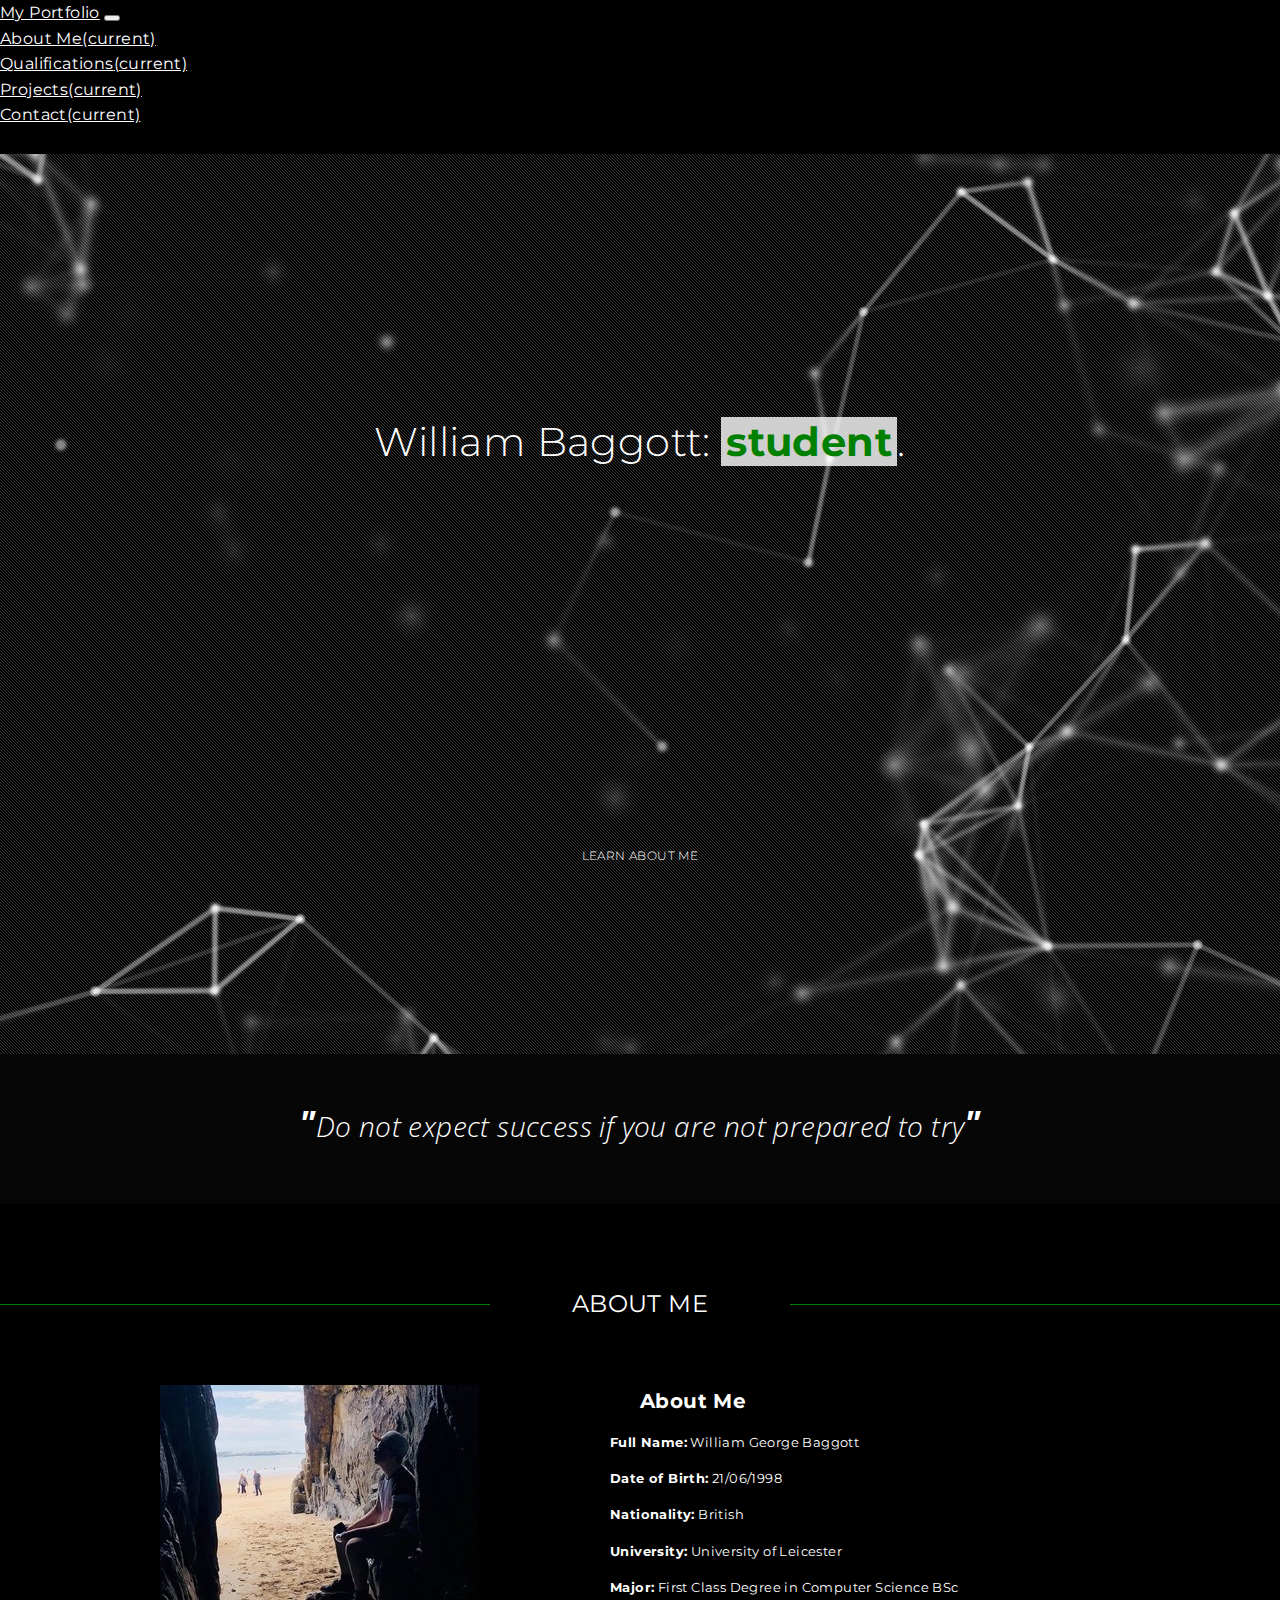
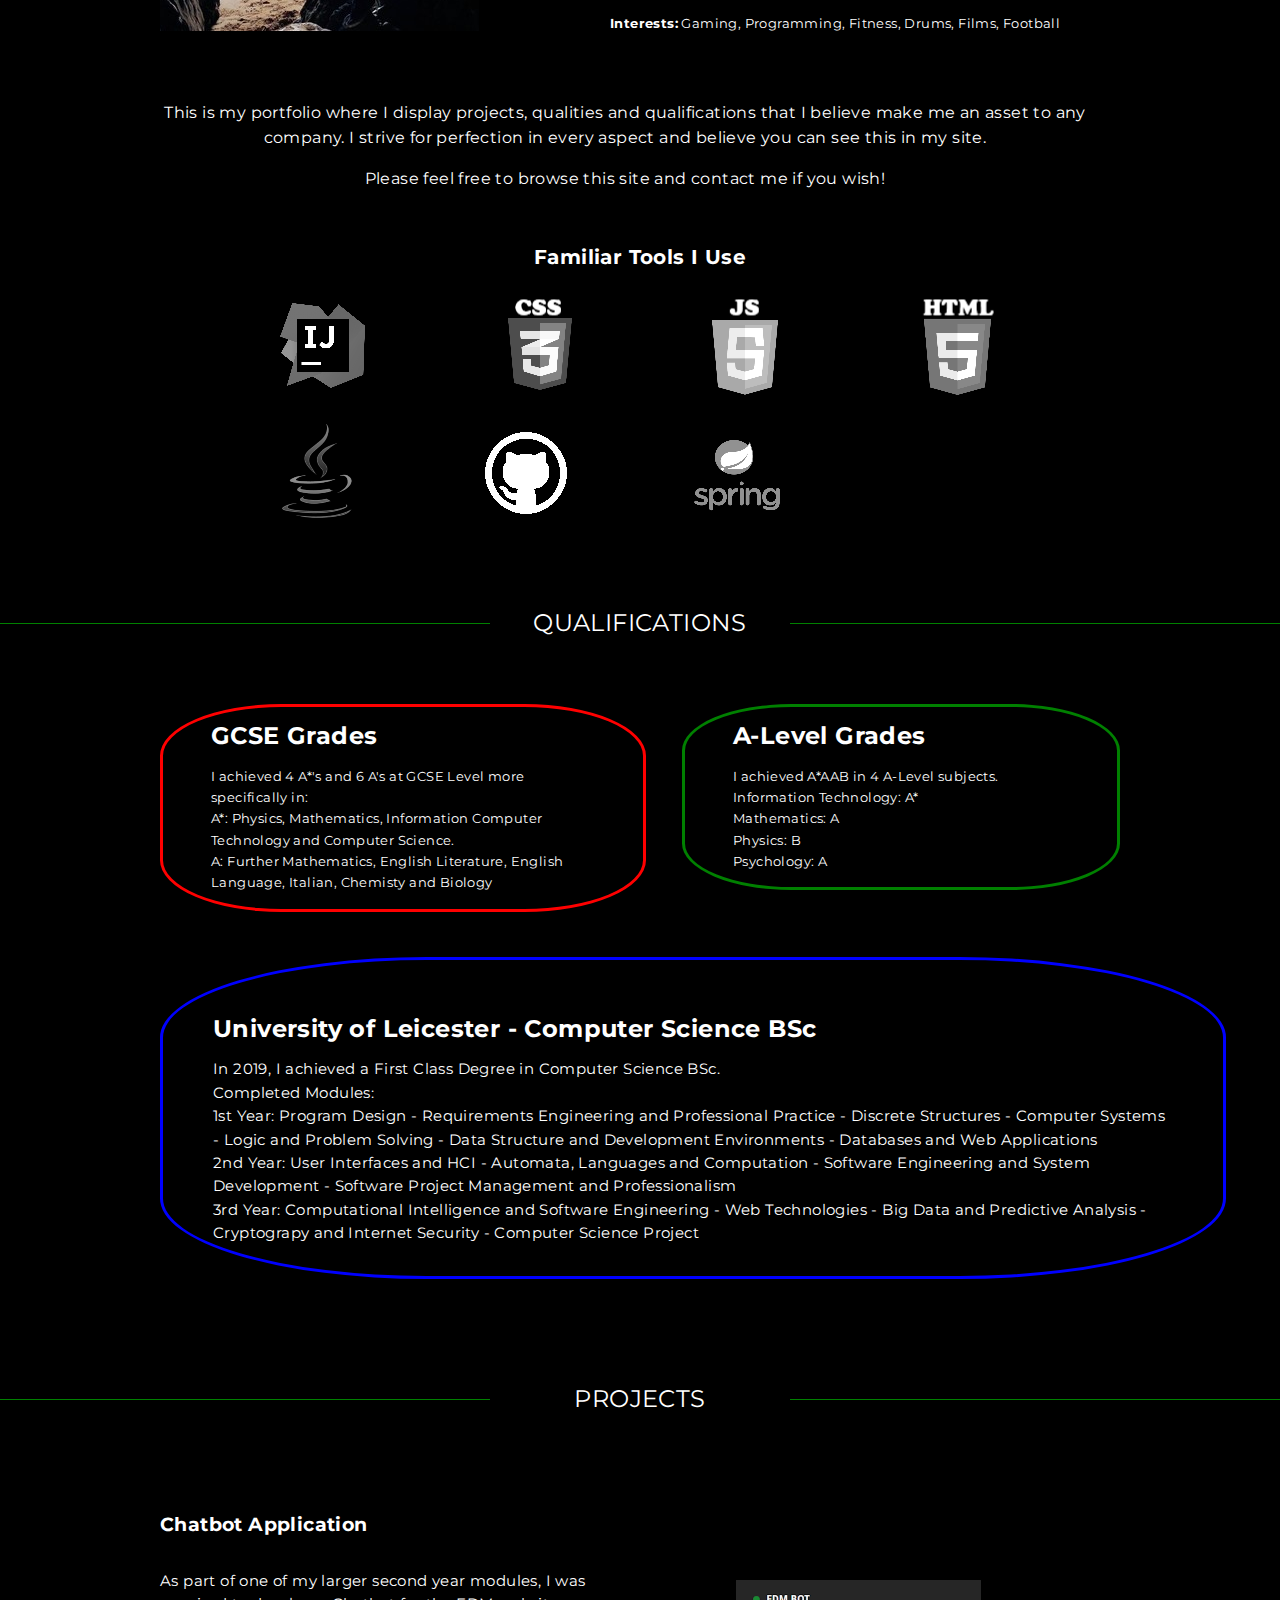
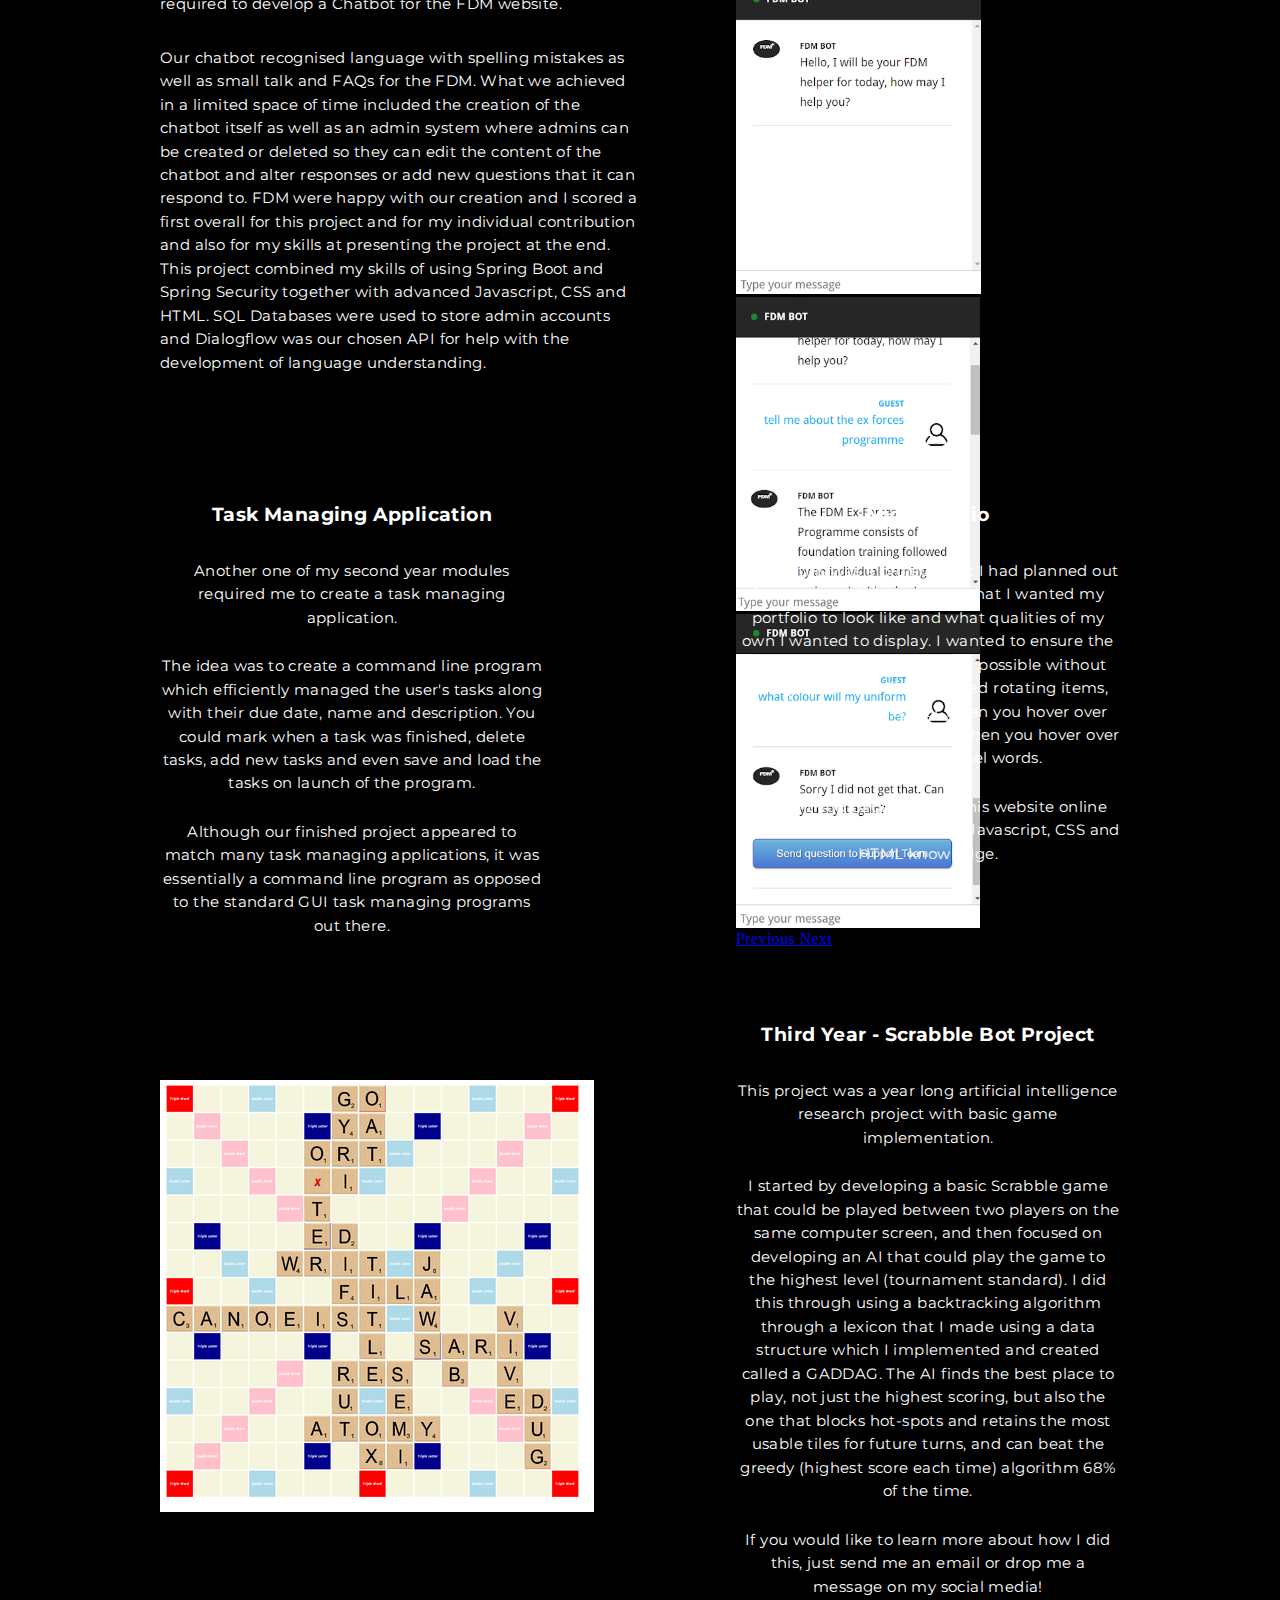
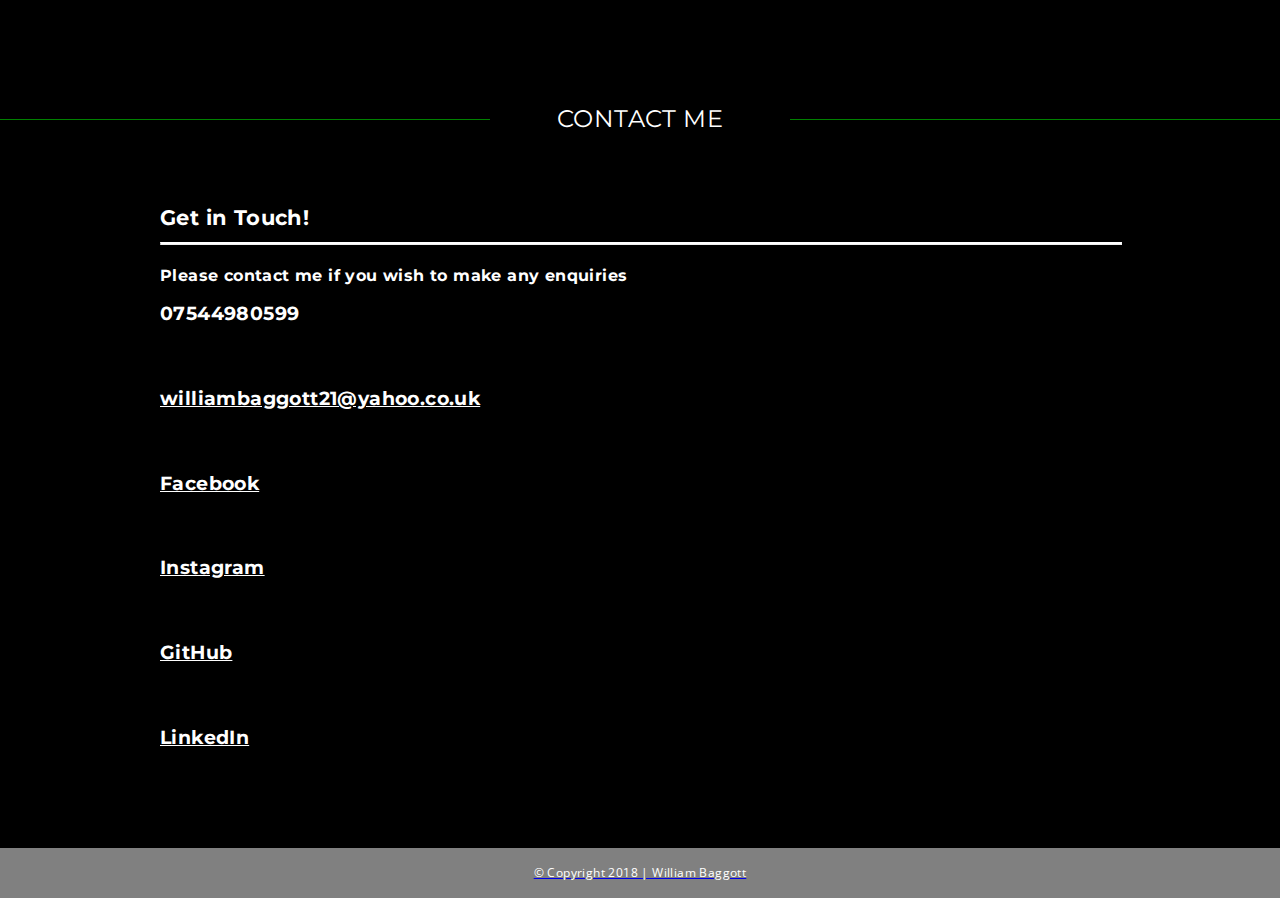
<file: index.html>
<!doctype html>
<html lang = "en">
<head>
    <meta charset="utf-8">
    <meta http-equiv="X-UA-Compatible" content="IE=edge">
    <meta name="viewport" content="width=device-width, initial-scale=1, shrink-to-fit=yes">
<title>William Baggott - Portfolio</title>
<!-- Load CSS -->
    <!-- Bootstrap -->
    <link rel="stylesheet" href="https://stackpath.bootstrapcdn.com/bootstrap/4.1.3/css/bootstrap.min.css" integrity="sha384-MCw98/SFnGE8fJT3GXwEOngsV7Zt27NXFoaoApmYm81iuXoPkFOJwJ8ERdknLPMO" crossorigin="anonymous">
    <link href="css/style.css" rel="stylesheet" type="text/css" />
    <!-- Load Montserrat -->
    <link href="https://fonts.googleapis.com/css?family=Montserrat" rel="stylesheet">
    <link rel="stylesheet" href="https://use.fontawesome.com/releases/v5.3.1/css/all.css" integrity="sha384-mzrmE5qonljUremFsqc01SB46JvROS7bZs3IO2EmfFsd15uHvIt+Y8vEf7N7fWAU" crossorigin="anonymous">
</head>
<!-- Start Body -->
<body>

<!-- nav bar -->
<div class ="navbardiv">
    <nav class="navbar fixed-top navbar-expand-lg navbar-dark bg-dark">
        <a class="navbar-brand" href="#">My Portfolio</a>
        <button class="navbar-toggler" type="button" data-toggle="collapse" data-target="#navbarSupportedContent" aria-controls="navbarSupportedContent" aria-expanded="false" aria-label="Toggle navigation">
            <span class="navbar-toggler-icon"></span>
        </button>

        <div class="collapse navbar-collapse" id="navbarSupportedContent">
            <ul class="navbar-nav mr-auto">
                <li class ="nav-item"> <a class="nav-link" href="javascript:about();">About Me<span class="sr-only">(current)</span></a></li>
                <li class ="nav-item"> <a class="nav-link" href="javascript:qualifications();">Qualifications<span class="sr-only">(current)</span></a></li>
                <li class ="nav-item"> <a class="nav-link" href="javascript:projects();">Projects<span class="sr-only">(current)</span></a></li>
                <li class ="nav-item"> <a class="nav-link" href="javascript:contact();">Contact<span class="sr-only">(current)</span></a></li>
            </ul>
            <span class="navbar-text">
                <p>William Baggott</p>
            </span>
        </div>
    </nav>
</div>
<!-- end nav bar -->

	<!-- Start Home -->
	<div class="home hero">
		<div class="overlay"></div>
		<div class="herowrapper">
			<h1>William Baggott: <b class="rotate color">student, motivator, programmer</b>.</h1>
		</div>
		<a href="javascript:void(0);" class="scrolldown">
			<h3>Learn about me</h3>
		</a>
	</div>
	<!-- End Home -->

	<!-- Start BlockQuote -->
	<div class="blockquote main">
		<blockquote>Do not expect success if you are not prepared to try</blockquote>
	</div>
	<!-- End BlockQuote -->

	<!-- Start Section Divider -->
	<div class="section divider">
		<h2>About Me</h2>
	</div>
	<!-- End Section Divider -->

	<!-- Start About Content -->
	<div class="content">

		<!-- Start Person Block -->
		<div class="person">
			<div class="image">
				<img src="img/person.jpg">
			</div>
			<div class="info">
				<h2>About Me</h2>
                <p><b>Full Name:</b> William George Baggott</p>
                <p><b>Date of Birth:</b> 21/06/1998</p>
                <p><b>Nationality:</b> British</p>
                <p><b>University:</b> University of Leicester</p>
                <p><b>Major:</b> First Class Degree in Computer Science BSc</p>
                <p><b>Interests:</b> Gaming, Programming, Fitness, Drums, Films, Football</p>
			</div>
            <div class ="info2">
                <p><i class="fas fa-crown fa-spin"></i> This is my portfolio where I display projects, qualities and qualifications that I believe make me
                an asset to any company. I strive for perfection in every aspect and believe you can see this in my site.</p>
                <p>Please feel free to browse this site and contact me if you wish! <i class="fas fa-crown fa-spin"></i></p>
            </div>
            <div class="icons">
                <h2>Familiar Tools I Use</h2>
                <a href="https://www.intellij.com" class="icon intellij"></a>
                <a href="https://en.wikipedia.org/wiki/Cascading_Style_Sheets" class="icon css"></a>
                <a href="https://en.wikipedia.org/wiki/JavaScript" class="icon js"></a>
                <a href="https://en.wikipedia.org/wiki/HTML" class="icon html"></a>
                <a href="https://en.wikipedia.org/wiki/Java_%28programming_language%29" class="icon java"></a>
                <a href="https://github.com/" class="icon github"></a>
                <a href="https://spring.io/" class="icon spring"></a>
            </div>
		</div>

		<!-- Clear :) -->
		<div class="clear"></div>
		<!-- End Person Block -->
	</div>
	<!-- End About Content -->

    <!-- Start Section Divider -->
    <div class="section divider">
        <h2>Qualifications</h2>
    </div>
    <!-- End Section Divider -->

    <!-- Start Qualification Content -->
    <div class="content">

        <!-- Start Grades Block -->
        <div class="qualifications">
            <div class="gcse">
                <h2>GCSE Grades <i class = "fas fa-battery-half"></i> </h2>
                <p>I achieved 4 A*'s and 6 A's at GCSE Level more specifically in: </p>
                <p> A*: Physics, Mathematics, Information Computer Technology and Computer Science.</p>
                <p> A: Further Mathematics, English Literature, English Language, Italian, Chemisty and Biology</p>
            </div>
            <div class="alevel">
                <h2>A-Level Grades <i class="fas fa-battery-three-quarters"></i></h2>
                <p>I achieved A*AAB in 4 A-Level subjects.</p>
                <p> Information Technology: A*</p>
                <p> Mathematics: A</p>
                <p> Physics: B</p>
                <p> Psychology: A</p>
            </div>
        </div>

        <div class="qualifications2">
            <div class="university">
                <h2>University of Leicester - Computer Science BSc <i class="fas fa-battery-full"></i></h2>
                <p>In 2019, I achieved a First Class Degree in Computer Science BSc.</p>
                <p>Completed Modules:</p>
                <p>1st Year: Program Design - Requirements Engineering and Professional Practice - Discrete Structures -
                    Computer Systems - Logic and Problem Solving - Data Structure and Development Environments -
                Databases and Web Applications</p>
                <p>2nd Year: User Interfaces and HCI - Automata, Languages and Computation - Software Engineering and
                    System Development - Software Project Management and Professionalism</p>
                <p>3rd Year: Computational Intelligence and Software Engineering - Web Technologies - Big Data and
                Predictive Analysis - Cryptograpy and Internet Security - Computer Science Project</p>
            </div>
        </div>

        <!-- Clear :) -->
        <div class="clear"></div>
        <!-- End Person Block -->


    </div>
    <!-- End About Content -->

    <!-- Start Section Divider -->
    <div class="section divider">
        <h2>Projects</h2>
    </div>
    <!-- End Section Divider -->

    <!-- Start Qualification Content -->
    <div class="content">

        <!-- Start Grades Block -->
        <div class="projects">
            <div class="chatbot-text">
                <h2>Chatbot Application</h2>
                <p><i class="fas fa-dice-one fa-spin"></i> As part of one of my larger second year modules, I was required to develop a Chatbot for the FDM website.</p>
                <p><i class="fas fa-dice-one fa-spin"></i> Our chatbot recognised language with spelling mistakes as well as small talk and FAQs for the FDM. What
                we achieved in a limited space of time included the creation of the chatbot itself as well as an admin system
                where admins can be created or deleted so they can edit the content of the chatbot and alter responses or add
                new questions that it can respond to. FDM were happy with our creation and I scored a first overall for this
                project and for my individual contribution and also for my skills at presenting the project at the end.
                This project combined my skills of using Spring Boot and Spring Security together with advanced Javascript, CSS
                and HTML. SQL Databases were used to store admin accounts and Dialogflow was our chosen API for help with the development
                of language understanding. </p>
            </div>
            <div class = "chatbot-images">
                <div id="carouselExampleIndicators" class="carousel slide" style="width:400px; height:350px; margin: auto" data-ride="carousel">
                    <ol class="carousel-indicators">
                        <li data-target="#carouselExampleIndicators" data-slide-to="0" class="active"></li>
                        <li data-target="#carouselExampleIndicators" data-slide-to="1"></li>
                        <li data-target="#carouselExampleIndicators" data-slide-to="2"></li>
                    </ol>
                    <div class="carousel-inner">
                        <div class="carousel-item active">
                            <img class="d-block w-40" src="img/chatbot1.png" alt="First slide">
                        </div>
                        <div class="carousel-item">
                            <img class="d-block w-40" src="img/chatbot2.png" alt="Second slide">
                        </div>
                        <div class="carousel-item">
                            <img class="d-block w-40" src="img/chatbot3.png" alt="Third slide">
                        </div>
                    </div>
                    <a class="carousel-control-prev" href="#carouselExampleIndicators" role="button" data-slide="prev">
                        <span class="carousel-control-prev-icon" aria-hidden="true"></span>
                        <span class="sr-only">Previous</span>
                    </a>
                    <a class="carousel-control-next" href="#carouselExampleIndicators" role="button" data-slide="next">
                        <span class="carousel-control-next-icon" aria-hidden="true"></span>
                        <span class="sr-only">Next</span>
                    </a>
                </div>
            </div>
            <div class="projects2">
                <div class="taskmanagertext">
                    <h2>Task Managing Application</h2>
                    <p><i class="fas fa-dice-two fa-spin"></i> Another one of my second year modules required me to create a task managing application.</p>
                    <p><i class="fas fa-dice-two fa-spin"></i> The idea was to create a command line program which efficiently managed the user's tasks along with
                    their due date, name and description. You could mark when a task was finished, delete tasks, add new tasks
                        and even save and load the tasks on launch of the program.</p>
                    <p><i class="fas fa-dice-two fa-spin"></i> Although our finished project appeared to match many task managing applications, it was essentially a command line
                        program as opposed to the standard GUI task managing programs out there.</p>
                </div>
                <div class="websitetext">
                    <h2>My Portfolio</h2>
                    <p><i class="fas fa-dice-three fa-spin"></i> For me this was a project I felt I had planned out from start to finish. I knew what I wanted my
                    portfolio to look like and what qualities of my own I wanted to display. I wanted to ensure the website was as interactive as possible without
                    going overboard. This included rotating items, icons that change colour when you hover over them, borders that increase when you hover over a
                    section and carousel words.</p>
                    <p><i class="fas fa-dice-three fa-spin"></i> I use GitHub pages to host this website online and it is a combination of my Javascript, CSS and HTML knowledge.</p>
                </div>
            </div>
            <div class="projects3">
                <div class = "scrabble-images">
                    <img src="img/scrabbleimg.png" alt="In Game Picture">
                </div>
                <div class="scrabbletext">
                    <h2>Third Year - Scrabble Bot Project </h2>
                    <p><i class="fas fa-dice-four fa-spin"></i> This project was a year long artificial intelligence research project with basic game implementation.</p>
                    <p><i class="fas fa-dice-four fa-spin"></i> I started by developing a basic Scrabble game that could be played between two players on the same computer screen, and
                    then focused on developing an AI that could play the game to the highest level (tournament standard). I did this through using a backtracking algorithm through a
                    lexicon that I made using a data structure which I implemented and created called a GADDAG. The AI finds the best place to play, not just the highest scoring, but
                    also the one that blocks hot-spots and retains the most usable tiles for future turns, and can beat the greedy (highest score each time) algorithm 68% of the time.</p>
                    <p><i class="fas fa-dice-four fa-spin"></i> If you would like to learn more about how I did this, just send me an email or drop me a message on my social media!</p>
                </div>
            </div>

        </div>

        <!-- Clear :) -->
        <div class="clear"></div>
        <!-- End Person Block -->
    </div>
    <!-- End About Content -->

    <!-- Start Section Divider -->
    <div class="section divider">
       <h2>Contact Me</h2>
    </div>
    <!-- End Section Divider -->

    <div class = "content">
        <div class="contact">
                <div class="col-lg-8 mx-auto text-center">
                    <h2 class="section-heading">Get in Touch!</h2>
                    <hr class="green">
                    <p class="mb-5">Please contact me if you wish to make any enquiries</p>
                </div>
            <div class="row">
                <div class="col-lg-4 ml-auto text-center">
                    <div class="phone">
                        <i class="fas fa-phone fa-6x fa-rotate-90"></i>
                        <p class="bold">07544980599</p>
                    </div>
                </div>
                <div class="col-lg-4 mr-auto text-center">
                    <a href="mailto:williambaggott21@yahoo.co.uk">
                        <i class="fas fa-envelope fa-6x"></i>
                        <p class="bold">williambaggott21@yahoo.co.uk</p>
                    </a>
                </div>
            </div>
            <div class="row">
                <div class="col-lg-4 ml-auto text-center">
                    <a href="https://www.facebook.com/profile.php?id=100009880961854">
                        <i class="fab fa-facebook-f fa-6x"></i>
                        <p class="bold">Facebook</p>
                    </a>
                </div>
                <div class="col-lg-4 mr-auto text-center">
                    <a href="https://www.instagram.com/williambaggott21/">
                        <i class="fab fa-instagram fa-6x"></i>
                        <p class="bold">Instagram</p>
                    </a>
                </div>
                <div class="col-lg-4 mr-auto text-center">
                    <a href="https://github.com/wb69/">
                        <i class="fab fa-github fa-6x"></i>
                        <p class="bold">GitHub</p>
                    </a>
                </div>
            </div>
            <div class="row">
                <div class="col-lg-4 mx-auto text-center">
                    <a href="https://www.linkedin.com/in/william-baggott-20b484172/">
                        <i class="fab fa-linkedin fa-6x"></i>
                        <p class="bold">LinkedIn</p>
                    </a>
                </div>
            </div>
        </div>
    </div>


	<footer class="footer">
		<a href="https://wb69.github.io/HTML"><h6>© Copyright 2018 | William Baggott</h6></a>
	</footer>

    <!-- Load jQuery library -->
    <script type="text/javascript" src="https://ajax.googleapis.com/ajax/libs/jquery/2.0.3/jquery.min.js"></script>
    <!-- Load js -->
    <script type="text/javascript" src="js/custom.js"></script>
    <!--<script src="https://code.jquery.com/jquery-3.3.1.slim.min.js" integrity="sha384-q8i/X+965DzO0rT7abK41JStQIAqVgRVzpbzo5smXKp4YfRvH+8abtTE1Pi6jizo" crossorigin="anonymous"></script>-->
    <script src="https://cdnjs.cloudflare.com/ajax/libs/popper.js/1.14.3/umd/popper.min.js" integrity="sha384-ZMP7rVo3mIykV+2+9J3UJ46jBk0WLaUAdn689aCwoqbBJiSnjAK/l8WvCWPIPm49" crossorigin="anonymous"></script>
    <script src="https://stackpath.bootstrapcdn.com/bootstrap/4.1.3/js/bootstrap.min.js" integrity="sha384-ChfqqxuZUCnJSK3+MXmPNIyE6ZbWh2IMqE241rYiqJxyMiZ6OW/JmZQ5stwEULTy" crossorigin="anonymous"></script>

    <script>
    function about(){
        var targetOffset = $('div.blockquote').offset().top;
        $('html,body').animate({scrollTop: targetOffset}, 1000);
    }

    function qualifications(){
        var targetOffset = $('div.qualifications').offset().top-150;
        $('html,body').animate({scrollTop: targetOffset}, 1000);
    }

    function projects(){
        var targetOffset = $('div.projects').offset().top-150;
        $('html,body').animate({scrollTop: targetOffset}, 1000);
    }

    function contact(){
        var targetOffset = $('div.contact').offset().top-150;
        $('html,body').animate({scrollTop: targetOffset}, 1000);
    }
    </script>

</body>
<!-- End Body -->
</html>
</file>
<file: css/style.css>
@import url(http://fonts.googleapis.com/css?family=Open+Sans:300,400,700);

/******************************************************************
	CSS Reset
******************************************************************/
html, body, div, span, applet, object, iframe, h1, h2, h3, h4, h5, h6, p, blockquote, pre, a, abbr, acronym, address, big, cite, code, del, dfn, em, img, ins, kbd, q, s, samp, small, strike, strong, sub, sup, tt, var, b, u, i, center, dl, dt, dd, ol, ul, li, fieldset, form, label, legend, table, caption, tbody, tfoot, thead, tr, th, td, article, aside, canvas, details, embed, figure, figcaption, footer, header, hgroup, menu, nav, output, ruby, section, summary, time, mark, audio, video {
	margin: 0;
	padding: 0;
	border: 0;
	font-size: 100%;
	font: inherit;
	vertical-align: baseline;
}
article, aside, details, figcaption, figure, footer, header, hgroup, menu, nav, section {
	display: block;
}
body {
	line-height: 1;
}

ol, ul {
	list-style: none;
}
blockquote, q {
	quotes: none;
}
blockquote:before, blockquote:after, q:before, q:after {
	content: '';
	content: none;
}
table {
	border-collapse: collapse;
	border-spacing: 0;
}
html, body {
	width: 100%;
	height: 100%;
	letter-spacing: 0.025em;
	-webkit-font-smoothing: subpixel-antialiased;
	background-color: black;
}

/******************************************************************
	General
******************************************************************/
b {
	font-weight: bold;
}
a.navbar-brand{
	font-family: 'Montserrat', sans-serif;
	line-height: 1.6em;
	color: #ffffff;
}
a.nav-link{
	font-family: 'Montserrat', sans-serif;
	line-height: 1.6em;
	color: #ffffff;
}
span p {
	font-family: 'Montserrat', sans-serif;
	line-height: 1.6em;
}
.hidden {
	display: none;
}
.block {
	display: block;
}
.left {
	float: left;
}
.right {
	float: right;
}
.clear {
	clear: both;
}

/******************************************************************
	Colors
******************************************************************/
.white {
	color: #FFF;
}
.color {
	color: #6093e7;
}
.dark-gray {
	color: #4b4b4b;
}
.mid-gray {
	color: #ababab;
}
.light-gray {
	color: #cfcfcf;
}

/******************************************************************
	Main
******************************************************************/
.content {
	max-width: 960px;
	width: 80%;
	margin-left: auto;
	margin-right: auto;
}

blockquote {
	font-family: "Open Sans", Verdana, Arial, sans-serif;
	font-size: 28px;
	line-height: 60px;
	width: 100%;
	background-color: #060606;
	height: 70px;
	text-align: center;
	padding-top: 40px;
	padding-bottom: 40px;
	color: #ffffff;
	font-weight: 300;
	font-style: italic;
}
blockquote:before {
	content: '"';
	font-weight: bold;
	font-size: 36px;
}
blockquote:after {
	content: '"';
	font-weight: bold;
	font-size: 36px;
}
div.pagetitle {
	width: 100%;
	background-color: #6093e7;
	height: 120px;
}
div.pagetitle h1 {
	line-height: 120px;
	color: #FFF;
	text-align: center;
}
p.main {
	font-size: 15px;
	text-align: center;
	margin: 50px auto;
	font-weight: 400;
}
div.section.divider {
	width: 100%;
	height: 40px;
	border-top: 1px solid green;
	text-align: center;
	margin-top: 100px;
	margin-bottom: 40px;
}
div.section.divider.single {
	border-top: 1px solid #ffffff;
	margin-top: 150px;
}
div.section.divider h2 {
	font-weight: 400;
	color: #ffffff;
	background-color: #000;
	margin-top: -20px;
	width: 300px;
	margin-left: auto;
	margin-right: auto;
	font-size: 24px;
	text-transform: uppercase;
	font-family: 'Montserrat', sans-serif;
	line-height: 1.6em;
}
a.scroll {
	width: 100%;
	display: block;
}
div.icon {
	font-size: 80px;
	color: #FFF;
}
.front div.icon {
	line-height: 210px;
	text-align: center;
}

/******************************************************************
	Hero Images
******************************************************************/
.hero {
	width: 100%;
	height: 100%;
}
.home.hero {
	background-image: url(../img/home_bg.jpg);
	background-size: cover;
}
.overlay {
	background-image: url(../img/overlay_light_diagonal.png);
	position: absolute;
	width: 100%;
	height: 100%;
	background-repeat: repeat;
}
.herowrapper {
	position: absolute;
	top: 50%;
	height: 40px;
	margin-top: -40px;
	width: 100%;
}
.herowrapper h1 {
	text-align: center;
	color: #FFF;
	font-size: 40px;
	font-weight: 300;
	font-family: 'Montserrat', sans-serif;
	line-height: 1.6em;
}
.herowrapper b {
	background-color: rgba(255, 255, 255, 0.8);
	padding: 0px 5px;
	color: green;
}
a.scrolldown {
	display: block;
	width: 100%;
	height: 50px;
	position: absolute;
	bottom: 0;
	cursor: pointer;
	font-family: 'Montserrat', sans-serif;
	text-decoration: none;
	font-size: 8pt;
	color: white;
}

a.scrolldown:hover {
	text-decoration: none;
}

a.scrolldown:hover h3{
	color: green;
	text-decoration: none;
}

.scrolldown .icon {
	font-size: 20px;
	text-align: center;
}
.scrolldown h3 {
	text-align: center;
	font-size: 12px;
	text-transform: uppercase;
	color: #FFF;
	font-weight: 300;
}

/******************************************************************
	Footer
******************************************************************/
footer.main {
	height: 195px;
	width: 100%;
	margin-top: 60px;
	text-align: center;
}

footer.main h6.copyright {
	color: #FFF;
	line-height: 50px;
	background-color: #272727;
}

/******************************************************************
	About Us
******************************************************************/
div.person {
	width: 100%;
	margin: 20px auto;
}
div.person div.image {
	width: 30%;
	height: 250px;
	float: left;
	margin-bottom: 40px;
}
div.person div.info h2 {
	width: 50%;
	float: right;
	padding: 0px 0px 0px 0px ;
	font-family: 'Montserrat', sans-serif;
	line-height: 1.6em;
	color: #ffffff;
	text-decoration: none;
	font-weight: bold;
	font-size: 20px;
}

div.person div.info p {
	width: 50%;
	float: right;
	padding: 15px 30px 0px 0px ;
	font-family: 'Montserrat', sans-serif;
	line-height: 1.6em;
	color: #ffffff;
	font-size: 10pt;
}

div.person div.info2 {
	width: 100%;
	padding-top: 300px;
}
div.person div.info2 p {
	float: none;
	padding: 15px 30px 0px 0px;
	font-family: 'Montserrat', sans-serif;
	line-height: 1.6em;
	color: #ffffff;
	font-size: 12pt;
	text-align: center;
}

div.person div.image img {
	position: absolute;
}
div.icons {
	padding-top: 50px;
	width:100%;
}
div.icons h2{
	width: 100%;
	font-weight: bold;
	font-family: 'Montserrat', sans-serif;
	line-height: 1.6em;
	color: #ffffff;
	text-decoration: none;
	font-size: 20px;
	text-align: center
}
div.icons a.icon {
	background-image: url(../img/iconlogos.png);
	background-repeat: no-repeat;
	display: block;
	width: 100px;
	height: 100px;
	float: left;
	margin-top: 25px;
	margin-left: 11.5%;
}
div.icons a.icon.intellij {
	background-position: 0 -100px;
}
div.icons a.icon.intellij:hover {
	background-position: 0 0;
}
div.icons a.icon.css {
	background-position: -100px -100px;
}
div.icons a.icon.css:hover {
	background-position: -100px 0;
}
div.icons a.icon.js {
	background-position: -200px -100px;
}
div.icons a.icon.js:hover {
	background-position: -200px 0;
}
div.icons a.icon.html {
	background-position: -300px -100px;
}
div.icons a.icon.html:hover {
	background-position: -300px 0px;
}
div.icons a.icon.java {
	background-position: -400px -100px;
}
div.icons a.icon.java:hover {
	background-position: -400px 0px;
}
div.icons a.icon.github {
	background-position: -500px 0px;
}
div.icons a.icon.github:hover {
	background-position: -500px -100px;
}
div.icons a.icon.spring {
	background-position: -600px -100px;
}
div.icons a.icon.spring:hover {
	background-position: -600px 0px;
}
/******************************************************************
	Qualifications
******************************************************************/
div.qualifications {
	width: 100%;
	margin: 20px auto;
}

div.qualifications2 {
	width: 100%;
	margin: 20px auto;
	float: left;
	padding-top: 25px;
}

div.qualifications div.gcse {
	width: 40%;
	float: left;
	padding-top: 10px;
	padding-left: 5%;
	padding-right: 5%;
	padding-bottom: 15px;
	border: 3px solid red;
	border-radius: 25%;
}
div.qualifications div.gcse:hover {
	border: 7px solid red;
	border-radius: 25%;
}

div.qualifications div.gcse h2{
	padding-bottom: 10px;
	font-family: 'Montserrat', sans-serif;
	line-height: 1.6em;
	color: #ffffff;
	font-size: 18pt;
	font-weight: bold;
}
div.qualifications div.gcse:hover h2 i{
	-webkit-animation:spin 4s linear infinite;
	-moz-animation:spin 4s linear infinite;
	animation:spin 4s linear infinite;
}
@-moz-keyframes spin { 100% { -moz-transform: rotate(360deg); } }
@-webkit-keyframes spin { 100% { -webkit-transform: rotate(360deg); } }
@keyframes spin { 100% { -webkit-transform: rotate(360deg); transform:rotate(360deg); } }

div.qualifications div.gcse p{
	font-family: 'Montserrat', sans-serif;
	line-height: 1.6em;
	color: #ffffff;
	font-size: 10pt;
}

div.qualifications div.alevel {
	width: 40%;
	float: right;
	padding-left: 5%;
	padding-top: 10px;
	padding-bottom: 15px;
	border: 3px solid green;
	border-radius: 25%;
}

div.qualifications div.alevel:hover {
	border: 7px solid green;
	border-radius: 25%;
}

div.qualifications div.alevel h2{
	padding-bottom: 10px;
	font-family: 'Montserrat', sans-serif;
	line-height: 1.6em;
	color: #ffffff;
	font-size: 18pt;
	font-weight: bold;
}
div.qualifications div.alevel:hover h2 i{
	-webkit-animation:spin 4s linear infinite;
	-moz-animation:spin 4s linear infinite;
	animation:spin 4s linear infinite;
}
@-moz-keyframes spin { 100% { -moz-transform: rotate(360deg); } }
@-webkit-keyframes spin { 100% { -webkit-transform: rotate(360deg); } }
@keyframes spin { 100% { -webkit-transform: rotate(360deg); transform:rotate(360deg); } }

div.qualifications div.alevel p{
	font-family: 'Montserrat', sans-serif;
	line-height: 1.6em;
	color: #ffffff;
	font-size: 10pt;
}

div.qualifications2 div.university {
	width: 100%;
	padding-left: 50px;
	padding-top: 30px;
	padding-right: 50px;
	padding-bottom: 30px;
	border: 3px solid blue;
	border-radius: 25%;
}

div.qualifications2 div.university:hover {
	border: 7px solid blue;
	border-radius: 25%;
}

div.qualifications2 div.university h2{
	padding-top: 20px;
	padding-bottom: 10px;
	font-family: 'Montserrat', sans-serif;
	line-height: 1.6em;
	color: #ffffff;
	font-size: 18pt;
	font-weight: bold;
}
div.qualifications2 div.university:hover h2 i{
	-webkit-animation:spin 4s linear infinite;
	-moz-animation:spin 4s linear infinite;
	animation:spin 4s linear infinite;
}
@-moz-keyframes spin { 100% { -moz-transform: rotate(360deg); } }
@-webkit-keyframes spin { 100% { -webkit-transform: rotate(360deg); } }
@keyframes spin { 100% { -webkit-transform: rotate(360deg); transform:rotate(360deg); } }


div.qualifications2 div.university p{
	font-family: 'Montserrat', sans-serif;
	line-height: 1.6em;
	color: #ffffff;
	font-size: 11pt;
}

div.qualifications2 div.university h5{
	font-size: 11pt;
	padding-top: 20px;
	padding-bottom: 10px;
	font-family: 'Montserrat', sans-serif;
	line-height: 1.6em;
	color: #ffffff;
	text-decoration: none;
	font-weight: bold;

}

/******************************************************************
	Projects
******************************************************************/
div.chatbot-text {
	width: 50%;
	float: left;
	padding-left: 0px;
	padding-top: 10px;
	padding-right: 0px;
	padding-bottom: 15px;
}
div.chatbot-text h2{
	font-size: 14pt;
	padding-top: 20px;
	padding-bottom: 10px;
	font-family: 'Montserrat', sans-serif;
	line-height: 1.6em;
	color: #ffffff;
	text-decoration: none;
	font-weight: bold;
}
div.chatbot-text p{
	font-size: 11pt;
	padding-top: 20px;
	padding-bottom: 10px;
	font-family: 'Montserrat', sans-serif;
	line-height: 1.6em;
	color: #ffffff;
	text-decoration: none;
}
div.chatbot-images {
    width: 40%;
	float: right;
	padding-left: 30px;
	padding-top: 100px;
	padding-right: 0px;
	padding-bottom: 15px;
}
div.projects2 {
    width: 100%;
	padding-top: 620px;
	padding-bottom: 10px;
}
div.taskmanagertext{
	width: 40%;
	float: left;
}
div.taskmanagertext h2{
    font-size: 14pt;
    font-family: 'Montserrat', sans-serif;
    line-height: 1.6em;
    color: #ffffff;
    text-decoration: none;
    font-weight: bold;
    text-align: center;
	padding-bottom: 10px;
}
div.taskmanagertext p{
    font-size: 11pt;
    padding-top: 20px;
    padding-bottom: 5px;
    font-family: 'Montserrat', sans-serif;
    line-height: 1.6em;
    color: #ffffff;
    text-decoration: none;
    text-align: center;
}
div.websitetext{
	width: 40%;
	float: right;
}
div.websitetext h2{
	font-size: 14pt;
	font-family: 'Montserrat', sans-serif;
	line-height: 1.6em;
	color: #ffffff;
	text-decoration: none;
	font-weight: bold;
	text-align: center;
	padding-bottom: 10px;
}
div.websitetext p{
	font-size: 11pt;
	padding-top: 20px;
	padding-bottom: 5px;
	font-family: 'Montserrat', sans-serif;
	line-height: 1.6em;
	color: #ffffff;
	text-decoration: none;
	text-align: center;
}
.carousel-inner img {
	margin: auto;
}
div.projects3 {
	width: 100%;
	padding-top: 500px;
	padding-bottom: 10px;
}
div.scrabble-images {
	width: 40%;
	float: left;
	padding-left: 0px;
	padding-top: 70px;
	padding-right: 0px;
	padding-bottom: 15px;
}

div.scrabbletext {
	width: 40%;
	float: right;
	padding-left: 0px;
	padding-top: 10px;
	padding-right: 0px;
	padding-bottom: 15px;
}
div.scrabbletext h2{
	font-size: 14pt;
	font-family: 'Montserrat', sans-serif;
	line-height: 1.6em;
	color: #ffffff;
	text-decoration: none;
	font-weight: bold;
	text-align: center;
	padding-bottom: 10px;
}
div.scrabbletext p{
	font-size: 11pt;
	padding-top: 20px;
	padding-bottom: 5px;
	font-family: 'Montserrat', sans-serif;
	line-height: 1.6em;
	color: #ffffff;
	text-decoration: none;
	text-align: center;
}
/******************************************************************
	Contact
******************************************************************/
div.contact{
	font-family: 'Montserrat', sans-serif;
	line-height: 1.6em;
	color: #ffffff;
	font-size: 12pt;
	font-weight: bold;
}

div.contact h2{
	font-family: 'Montserrat', sans-serif;
	line-height: 1.6em;
	color: #ffffff;
	font-size: 16pt;
	font-weight: bold;
}
div.contact hr.green{
	border-top: 2px solid white;
	width: 100%;
}
div.contact img{
	padding-bottom: 15px;
}

div.contact p{
	font-size: 12pt;
	padding-top: 10px;
	font-family: 'Montserrat', sans-serif;
	line-height: 1.6em;
	color: #ffffff;
}

div.contact p.bold{
	font-weight: bold;
	font-size: 14pt;
}
div.contact a{
	font-size: 12pt;
	color: white;
}
div.contact a:hover {
	color: green;
	text-decoration: none;
	font-family: 'Montserrat', sans-serif;
	line-height: 1.6em;
}
div.contact div.phone:hover {
	color: green;
	text-decoration: none;
	font-family: 'Montserrat', sans-serif;
	line-height: 1.6em;
}
div.contact div.phone:hover p{
	color: green;
}
div.contact a:hover p{
	color:green;
}
div.contact div.row p{
	padding-bottom: 45px;
}
/******************************************************************
	Footer
******************************************************************/
.footer {
	width: 100%;
	margin-top: 50px;
	height: 50px;
	text-align: center;
	line-height: 50px;
	background-color: gray}

.footer h6 {
	line-height: 50px;
	color: #FFF;
	font-family: "Open Sans", Verdana, Arial, sans-serif;
	text-decoration: none;
	font-size: 12px;
}

/******************************************************************
	Header
******************************************************************/
div.navbardiv {
	width: 100%;
}

/******************************************************************
	Mobile
******************************************************************/
@media all and (max-width: 480px) {
	div.person div.image {
		width: 100%;
		height: 250px;
		float: none;
	}
	div.person div.info h2 {
		width: 100%;
		float: none;
		padding-top: 20px;
		font-family: 'Montserrat', sans-serif;
		line-height: 1.6em;
		color: #ffffff;
		text-decoration: none;
		font-weight: bold;
		font-size: 20px;
		text-align: center;
	}
	div.person div.info p {
		width: 100%;
		float: none;
		padding-top: 20px;
		padding-left: 12%;
		font-family: 'Montserrat', sans-serif;
		line-height: 1.6em;
		color: #ffffff;
		font-size: 10pt;
		text-align: center;
	}
	div.person div.info2 {
		 width: 100%;
		 padding-top: 30px;
		padding-left: 12%;
	}
	div.person div.info p {
		width: 100%;
		float: none;
		font-family: 'Montserrat', sans-serif;
		line-height: 1.6em;
		color: #ffffff;
		font-size: 12pt;
		text-align: center;
	}
	div.icons {
		padding-top: 50px;
	}
	div.icons h2{
		width: 100%;
		font-weight: bold;
		font-family: 'Montserrat', sans-serif;
		line-height: 1.6em;
		color: #ffffff;
		text-decoration: none;
		font-size: 20px;
		text-align: center;
	}
	div.icons a.icon {
		background-image: url(../img/iconlogos.png);
		background-repeat: no-repeat;
		width: 100px;
		height: 100px;
		float: left;
		margin-top: 25px;
		margin-left: 11.5%;
	}

	div.qualifications div.gcse {
		width: 100%;
		float: none;
		padding-top: 25px;
		padding-left: 10%;
		padding-bottom: 25px;
		padding-right: 10%;
		margin-bottom: 40px;
		border: 3px solid red;
		border-radius: 25%;
	}
	div.qualifications div.alevel {
		width: 100%;
		float: none;
		padding-top: 25px;
		padding-left: 10%;
		padding-bottom: 25px;
		padding-right: 10%;
		border: 3px solid green;
		border-radius: 25%;
	}
	div.chatbot-text {
		width: 100%;
		float: none;
		padding-left: 0;
		padding-top: 0;
		padding-right: 0;
		padding-bottom: 5px;
	}
	div.chatbot-text h2{
		font-size: 14pt;
		padding-top: 0px;
		padding-bottom: 10px;
		font-family: 'Montserrat', sans-serif;
		line-height: 1.6em;
		color: #ffffff;
		text-decoration: none;
		font-weight: bold;
	}
	div.chatbot-text p{
		font-size: 11pt;
		padding-top: 0;
		padding-bottom: 10px;
		font-family: 'Montserrat', sans-serif;
		line-height: 1.6em;
		color: #ffffff;
		text-decoration: none;
	}
	div.chatbot-text h2, p{
		text-align: center;
	}

	div.projects2 {
		width: 100%;
		padding-top: 30px;
		padding-bottom: 10px;
	}

	div.chatbot-images {
		display: none;
	}
	blockquote {
		font-family: "Open Sans", Verdana, Arial, sans-serif;
		font-size: 24px;
		line-height: 60px;
		width: 100%;
		background-color: #060606;
		height: 70px;
		text-align: center;
		padding-top: 40px;
		padding-bottom: 80px;
		margin-bottom: 20px;
		color: #ffffff;
		font-weight: 300;
		font-style: italic;
	}
	div.taskmanagertext h2{
		font-size: 14pt;
		padding-top: 0px;
		padding-bottom: 5px;
		font-family: 'Montserrat', sans-serif;
		line-height: 1.6em;
		color: #ffffff;
		text-decoration: none;
		font-weight: bold;
		text-align: center;
	}
	div.taskmanagertext{
		width: 100%;
		float: none;
		padding-bottom: 20px;
	}
	div.websitetext {
		width: 100%;
		float: none;
	}

	div.websitetext h2{
		font-size: 14pt;
		padding-top: 0;
		padding-bottom: 10px;
		font-family: 'Montserrat', sans-serif;
		line-height: 1.6em;
		color: #ffffff;
		text-decoration: none;
		font-weight: bold;
		text-align: center;
	}
	div.scrabbletext {
		width: 100%;
		float: none;
		padding-top:20px;
	}
}
</file>
